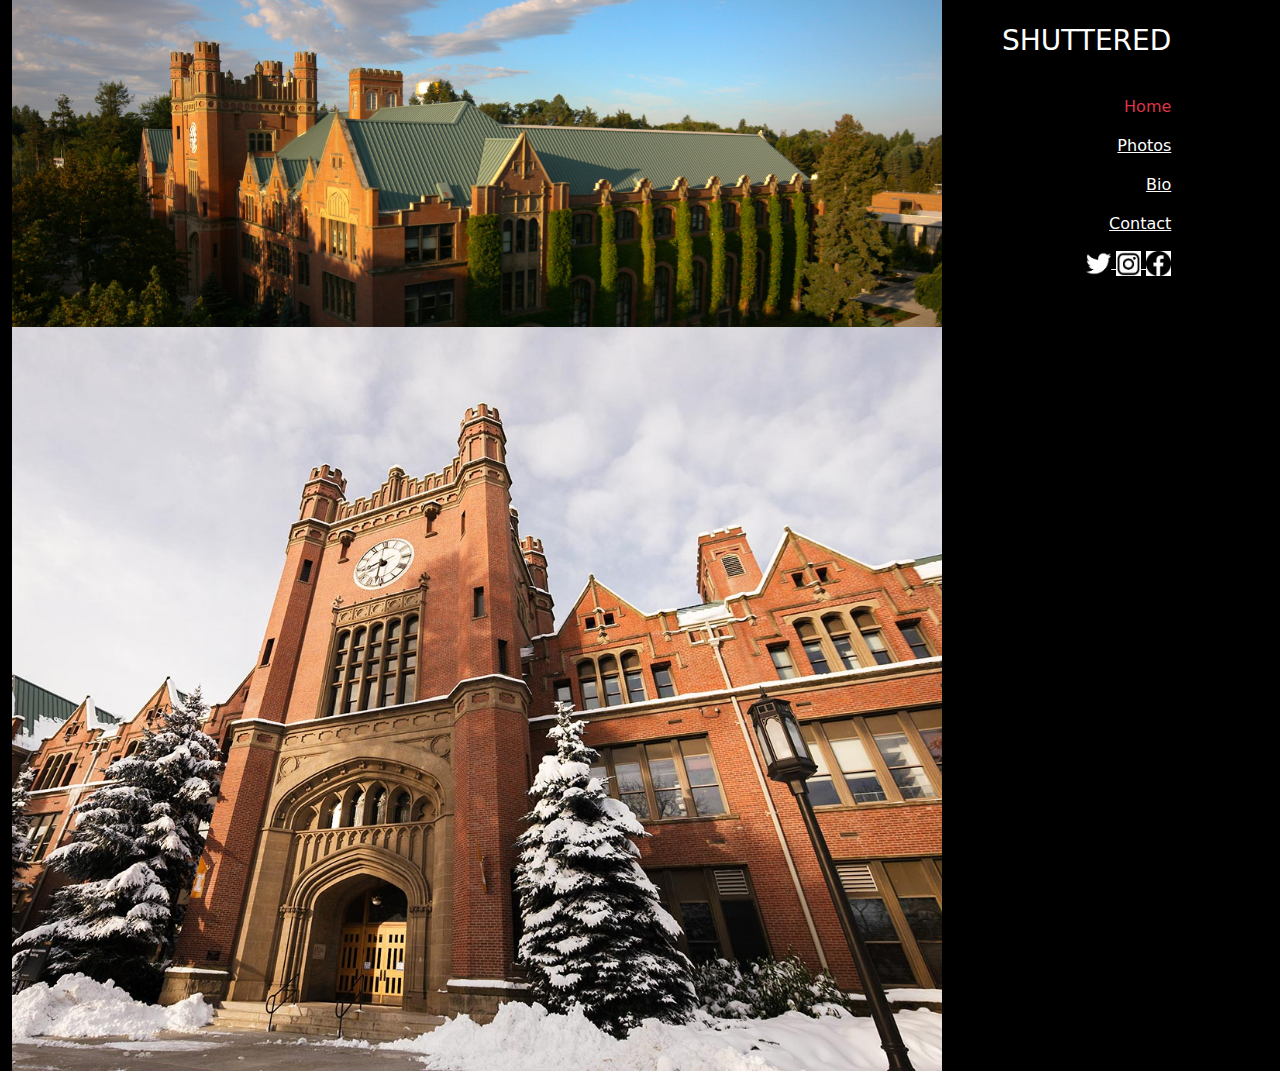
<file: index.html>
<!DOCTYPE  html>
<html>
<head>
	<title>Homepage</title>
	<link href="https://cdn.jsdelivr.net/npm/bootstrap@5.3.3/dist/css/bootstrap.min.css" rel="stylesheet">
	<link rel="stylesheet" href="style.css">
	<script src="https://cdn.jsdelivr.net/npm/bootstrap@5.3.3/dist/js/bootstrap.bundle.min.js"></script>
	<meta name="viewport" content="width=device-width, initial-scale=1">
</head>


<body>

<div class="row">
	<div class="col-lg-9"> 
			<img class="container-lg" src="admin-facade.jpg">
			<img class="container-lg" src="admin-winter.jpg">
	</div>
	
	<div class="col-sm-2 menu"> 
		<br>
		<h3>SHUTTERED </h2>
		<br>
		<p class="link text-danger"> Home </p>
		<p class="link"><a href="photos.html"> Photos </a></p>
		<p class="link"><a href="bio.html"> Bio </a></p>
		<p class="link"><a href="contact.html"> Contact </a></p>
		<p class="link">
			<a href="https://twitter.com" target="_blank"> <img src="twitter.png" alt="twitter link" width="25px"> </a>  
			<a href="https://instagram.com" target="_blank"> <img src="instagram.png" alt="instagram link" width="25px"> </a>
			<a href="https://facebook.com" target="_blank"> <img src="facebook.png" alt="facebook link" width="25px"> </a>
		</p>
	</div>
</div>

</body>


</html>
</file>
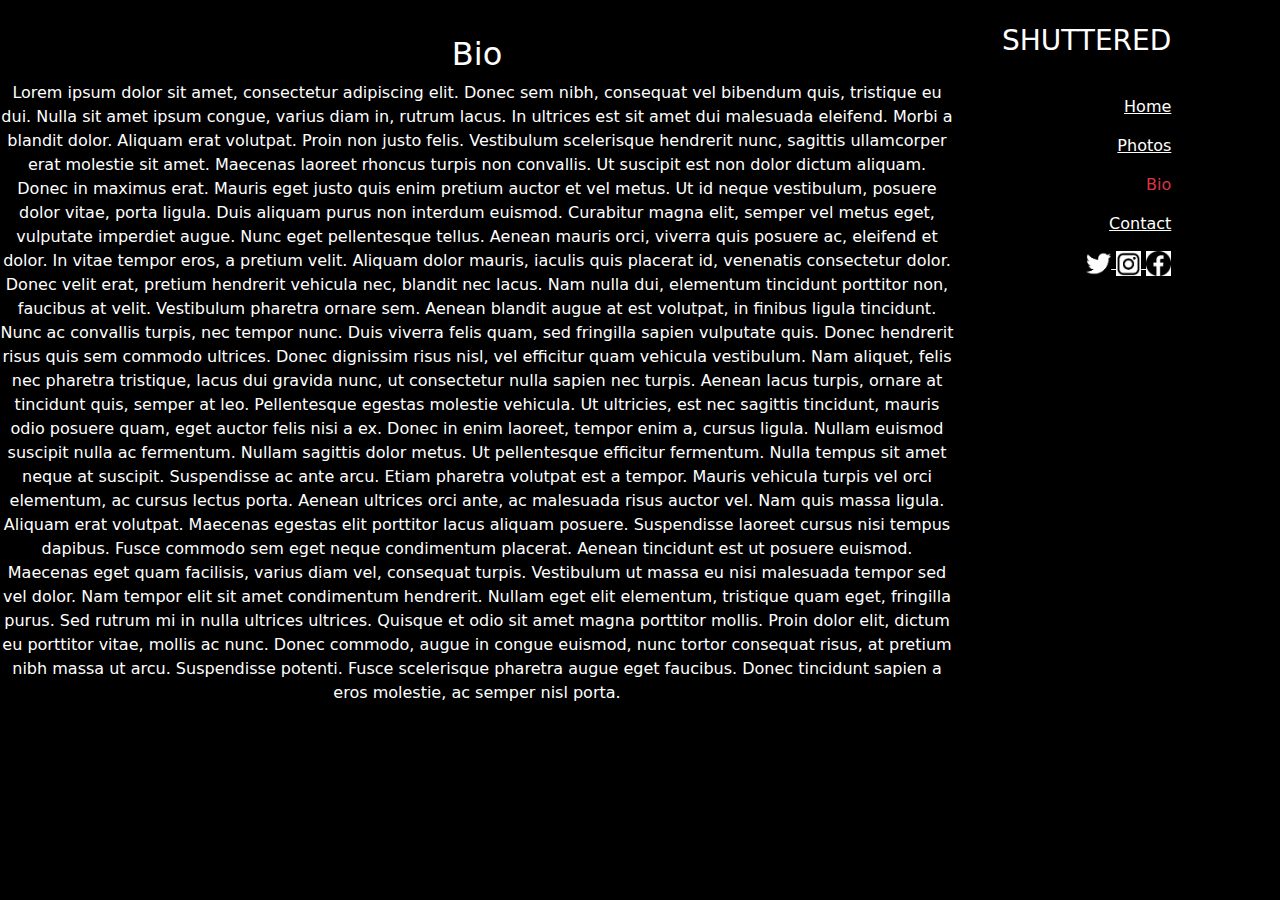
<file: bio.html>
<!DOCTYPE  html>
<html>
<head>
	<title>Bio</title>
	<link href="https://cdn.jsdelivr.net/npm/bootstrap@5.3.3/dist/css/bootstrap.min.css" rel="stylesheet">
	<link rel="stylesheet" href="style.css">
	<script src="https://cdn.jsdelivr.net/npm/bootstrap@5.3.3/dist/js/bootstrap.bundle.min.js"></script>
	<meta name="viewport" content="width=device-width, initial-scale=1">
</head>


<body>

<div class="row">
	<div class="col-lg-9 mainbody"> 
		<h2>Bio</h2>
		<p>
			Lorem ipsum dolor sit amet, consectetur adipiscing elit. Donec sem nibh, consequat vel bibendum quis, tristique eu dui. Nulla sit amet ipsum congue, varius diam in, rutrum lacus. In ultrices est sit amet dui malesuada eleifend. Morbi a blandit dolor. Aliquam erat volutpat. Proin non justo felis. Vestibulum scelerisque hendrerit nunc, sagittis ullamcorper erat molestie sit amet. Maecenas laoreet rhoncus turpis non convallis. Ut suscipit est non dolor dictum aliquam. Donec in maximus erat. Mauris eget justo quis enim pretium auctor et vel metus. Ut id neque vestibulum, posuere dolor vitae, porta ligula. Duis aliquam purus non interdum euismod. Curabitur magna elit, semper vel metus eget, vulputate imperdiet augue. Nunc eget pellentesque tellus. Aenean mauris orci, viverra quis posuere ac, eleifend et dolor. In vitae tempor eros, a pretium velit. Aliquam dolor mauris, iaculis quis placerat id, venenatis consectetur dolor. Donec velit erat, pretium hendrerit vehicula nec, blandit nec lacus. Nam nulla dui, elementum tincidunt porttitor non, faucibus at velit. Vestibulum pharetra ornare sem. Aenean blandit augue at est volutpat, in finibus ligula tincidunt. Nunc ac convallis turpis, nec tempor nunc. Duis viverra felis quam, sed fringilla sapien vulputate quis. Donec hendrerit risus quis sem commodo ultrices. Donec dignissim risus nisl, vel efficitur quam vehicula vestibulum. Nam aliquet, felis nec pharetra tristique, lacus dui gravida nunc, ut consectetur nulla sapien nec turpis. Aenean lacus turpis, ornare at tincidunt quis, semper at leo. Pellentesque egestas molestie vehicula. Ut ultricies, est nec sagittis tincidunt, mauris odio posuere quam, eget auctor felis nisi a ex. Donec in enim laoreet, tempor enim a, cursus ligula. Nullam euismod suscipit nulla ac fermentum. Nullam sagittis dolor metus. Ut pellentesque efficitur fermentum. Nulla tempus sit amet neque at suscipit. Suspendisse ac ante arcu. Etiam pharetra volutpat est a tempor. Mauris vehicula turpis vel orci elementum, ac cursus lectus porta. Aenean ultrices orci ante, ac malesuada risus auctor vel. Nam quis massa ligula. Aliquam erat volutpat. Maecenas egestas elit porttitor lacus aliquam posuere. Suspendisse laoreet cursus nisi tempus dapibus. Fusce commodo sem eget neque condimentum placerat. Aenean tincidunt est ut posuere euismod. Maecenas eget quam facilisis, varius diam vel, consequat turpis. Vestibulum ut massa eu nisi malesuada tempor sed vel dolor. Nam tempor elit sit amet condimentum hendrerit. Nullam eget elit elementum, tristique quam eget, fringilla purus. Sed rutrum mi in nulla ultrices ultrices. Quisque et odio sit amet magna porttitor mollis. Proin dolor elit, dictum eu porttitor vitae, mollis ac nunc. Donec commodo, augue in congue euismod, nunc tortor consequat risus, at pretium nibh massa ut arcu. Suspendisse potenti. Fusce scelerisque pharetra augue eget faucibus. Donec tincidunt sapien a eros molestie, ac semper nisl porta. 
		<p>
	</div>
	
	<div class="col-sm-2 menu"> 
		<br>
		<h3>SHUTTERED </h2>
		<br>
		<p class="link"><a href="index.html"> Home </a></p>
		<p class="link"><a href="photos.html"> Photos </a></p>
		<p class="link text-danger"> Bio </p>
		<p class="link"><a href="contact.html"> Contact </a></p>
		<p class="link">
			<a href="https://twitter.com" target="_blank"> <img src="twitter.png" alt="twitter link" width="25px"> </a>  
			<a href="https://instagram.com" target="_blank"> <img src="instagram.png" alt="instagram link" width="25px"> </a>
			<a href="https://facebook.com" target="_blank"> <img src="facebook.png" alt="facebook link" width="25px"> </a>
		</p>
	</div>
</div>

</body>


</html>
</file>
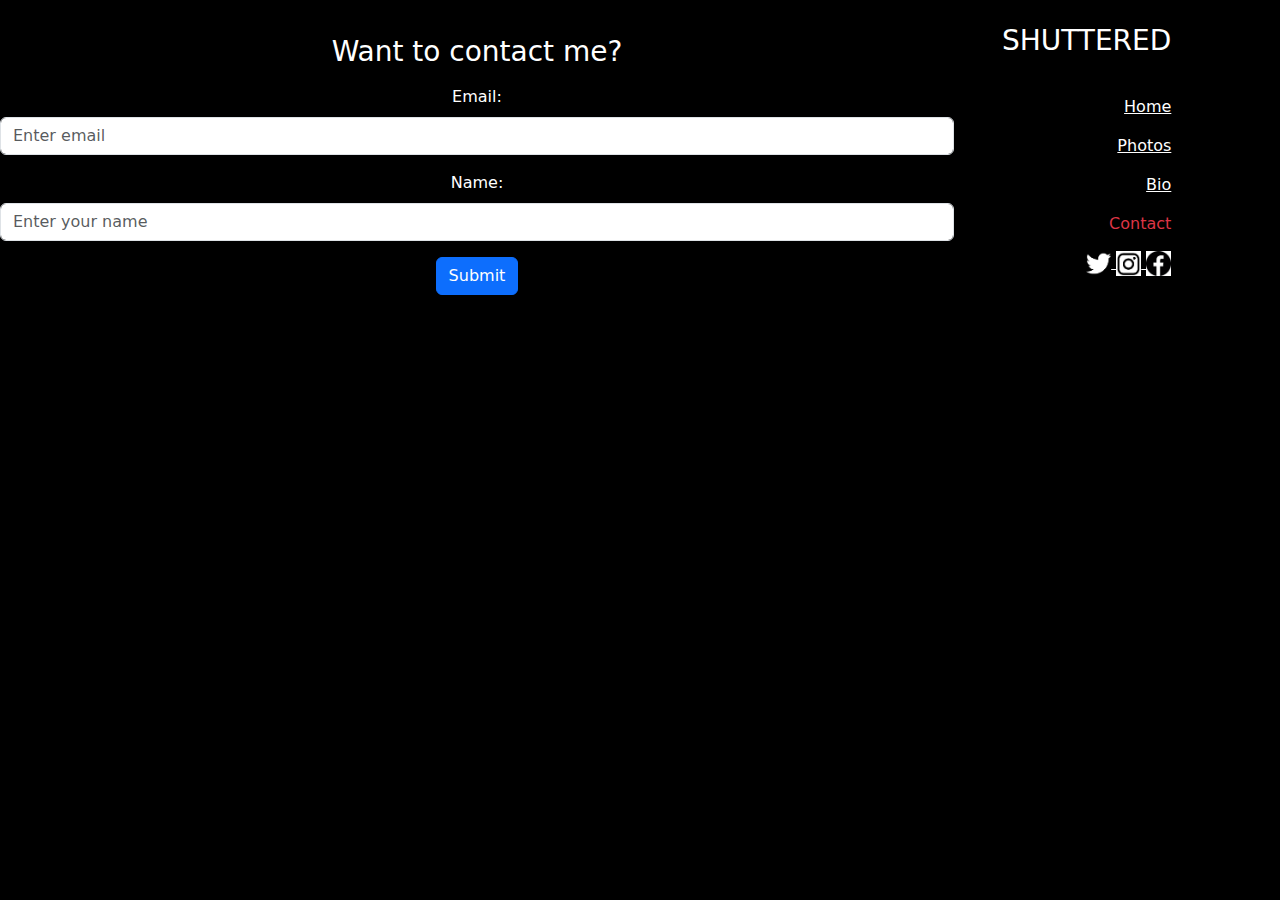
<file: contact.html>
<!DOCTYPE  html>
<html>
<head>
	<title>Contact</title>
	<link href="https://cdn.jsdelivr.net/npm/bootstrap@5.3.3/dist/css/bootstrap.min.css" rel="stylesheet">
	<link rel="stylesheet" href="style.css">
	<script src="https://cdn.jsdelivr.net/npm/bootstrap@5.3.3/dist/js/bootstrap.bundle.min.js"></script>
	<meta name="viewport" content="width=device-width, initial-scale=1">
</head>


<body>

<div class = "row">
	<div class="col-lg-9 mainbody"> 
		<h3> Want to contact me? </h3>
		<form>
			<div class="mb-3 mt-3">
				<label for="email" class="form-label container-lg">Email:</label>
				<input type="email" class="form-control" id="email" placeholder="Enter email" name="email">
			</div>
			<div class="mb-3 mt-3">
				<label for="name" class="form-label container-lg">Name:</label>
				<input type="name" class="form-control" id="name" placeholder="Enter your name" name="name">
			</div>
			<button type="submit" class="btn btn-primary">Submit</button>
		</form> 
	</div>
	
	<div class="col-sm-2 menu"> 
		<br>
		<h3>SHUTTERED </h2>
		<br>
		<p class="link"><a href="index.html"> Home </a></p>
		<p class="link"><a href="photos.html"> Photos </a></p>
		<p class="link"><a href="bio.html"> Bio </a></p>
		<p class="link text-danger"> Contact </p>
		<p class="link">
			<a href="https://twitter.com" target="_blank"> <img src="twitter.png" alt="twitter link" width="25px"> </a>  
			<a href="https://instagram.com" target="_blank"> <img src="instagram.png" alt="instagram link" width="25px"> </a>
			<a href="https://facebook.com" target="_blank"> <img src="facebook.png" alt="facebook link" width="25px"> </a>
		</p>
	</div>
</div>

</body>


</html>
</file>
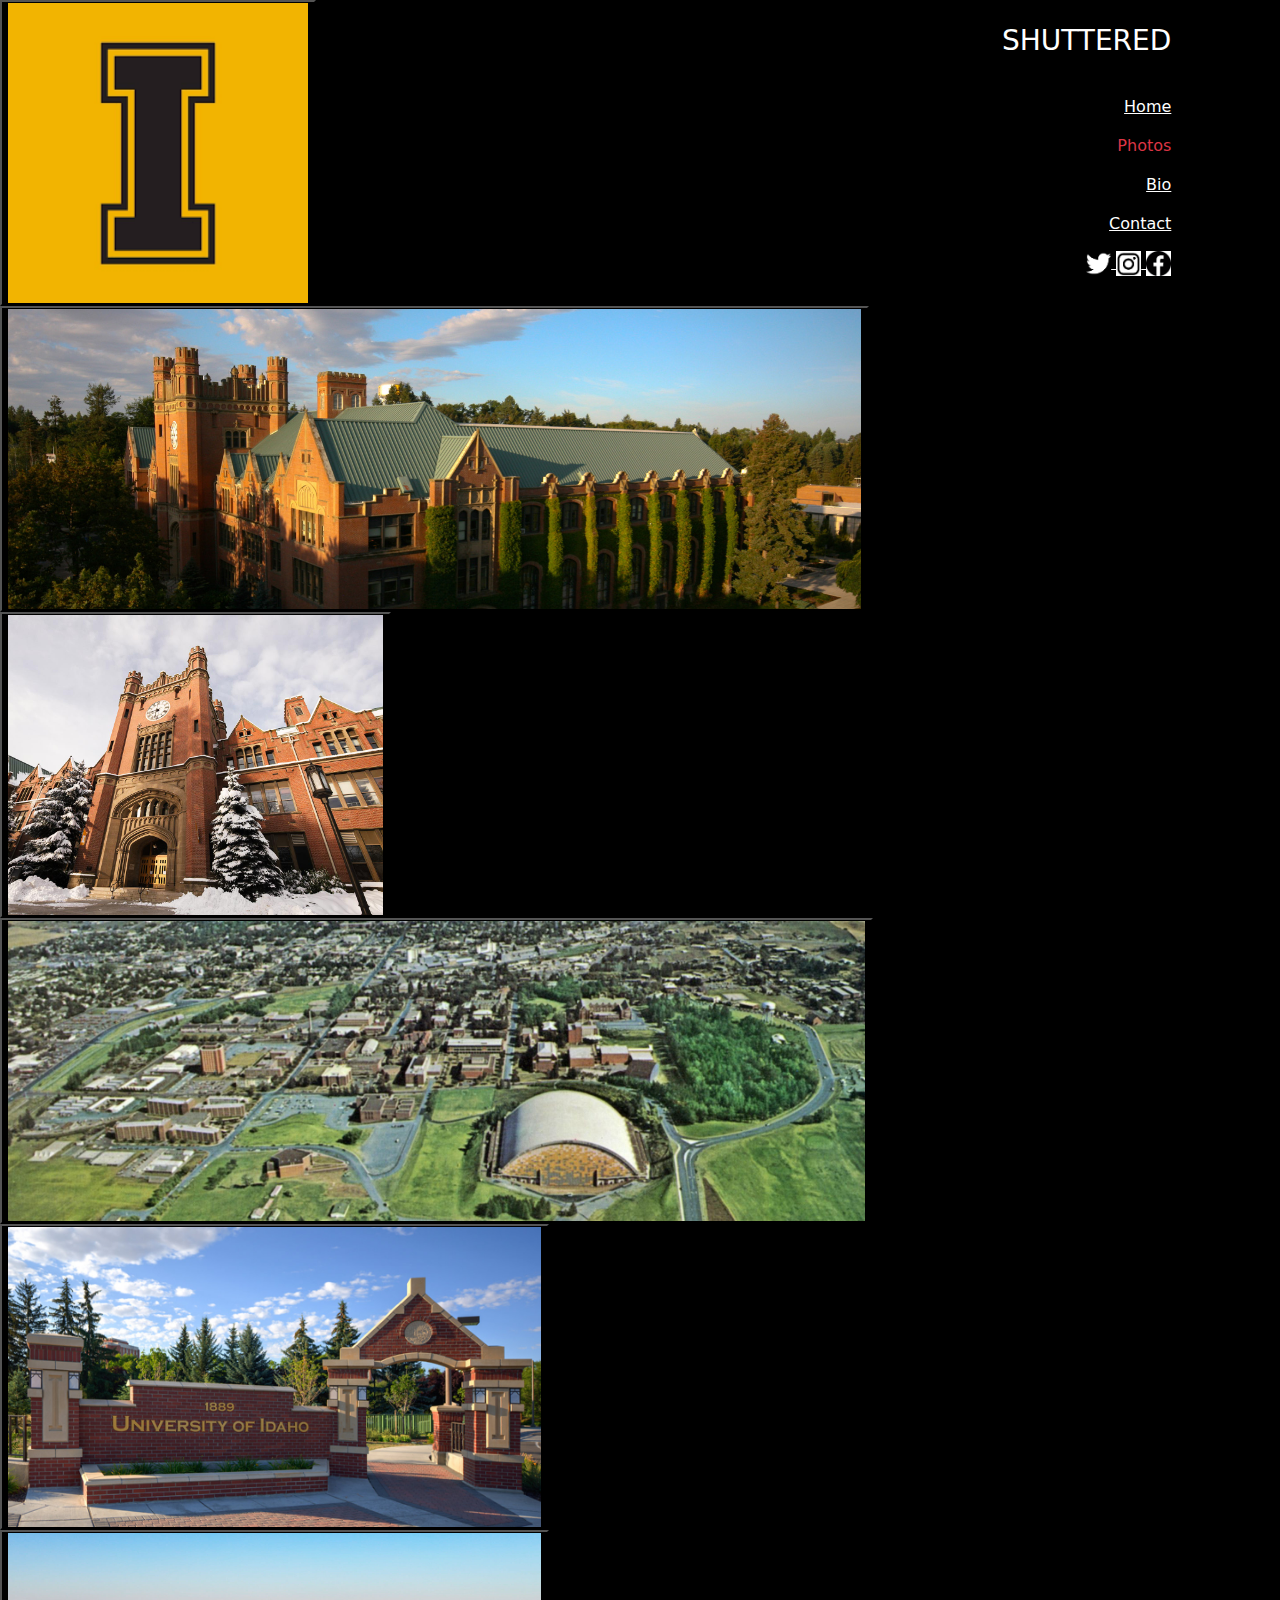
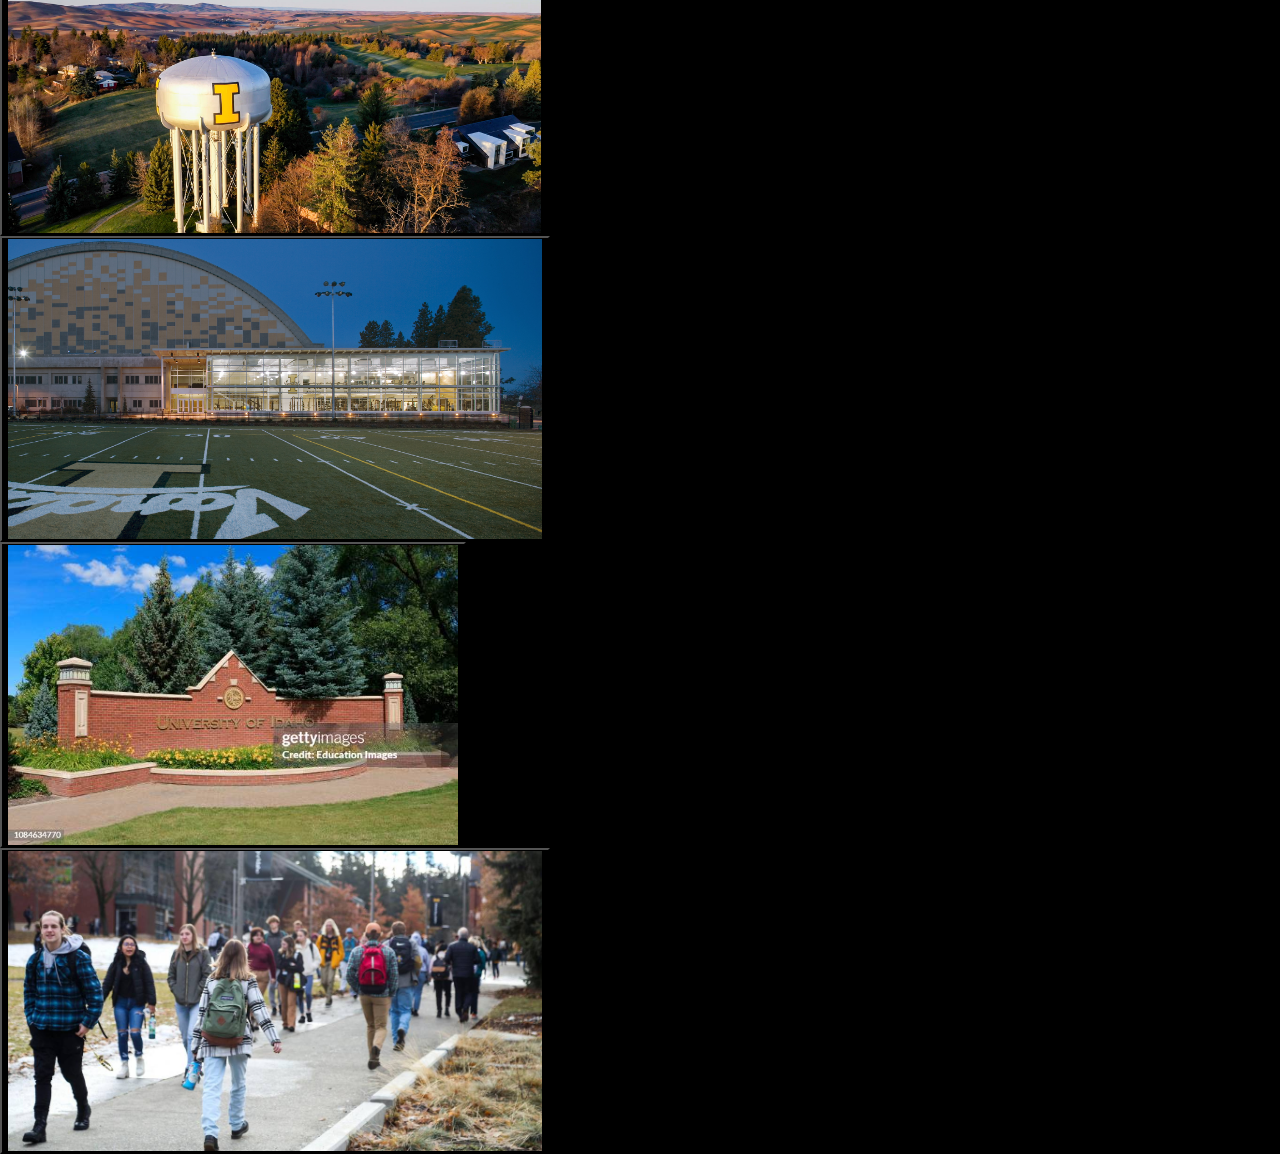
<file: photos.html>
<!DOCTYPE  html>
<html>
<head>
	<title>Photos</title>
	<link href="https://cdn.jsdelivr.net/npm/bootstrap@5.3.3/dist/css/bootstrap.min.css" rel="stylesheet">
	<link rel="stylesheet" href="style.css">
	<script src="https://cdn.jsdelivr.net/npm/bootstrap@5.3.3/dist/js/bootstrap.bundle.min.js"></script>
	<meta name="viewport" content="width=device-width, initial-scale=1">
</head>


<body>

<div class="row">
	<div class="col-lg-9"> 
		<button type="button" data-bs-toggle="modal" data-bs-target="#img1"> <img src="logo.png" height="300px"> </button>
		<button type="button" data-bs-toggle="modal" data-bs-target="#img2"> <img src="admin-facade.jpg" height="300px"> </button>
		<button type="button" data-bs-toggle="modal" data-bs-target="#img3"> <img src="admin-winter.jpg" height="300px"> </button>
		<button type="button" data-bs-toggle="modal" data-bs-target="#img4"> <img src="moscowUofI.jpg" height="300px"> </button>
		<button type="button" data-bs-toggle="modal" data-bs-target="#img5"> <img src="uofi.jpg" height="300px"> </button>
		<button type="button" data-bs-toggle="modal" data-bs-target="#img6"> <img src="watertower.jpg" height="300px"> </button>
		<button type="button" data-bs-toggle="modal" data-bs-target="#img7"> <img src="athleticcenter.jpg" height="300px"> </button>
		<button type="button" data-bs-toggle="modal" data-bs-target="#img8"> <img src="bigsign.jpg" height="300px"> </button>
		<button type="button" data-bs-toggle="modal" data-bs-target="#img9"> <img src="people.jpg" height="300px"> </button>
	</div>
	
	<div class="col-sm-2 menu"> 
		<br>
		<h3>SHUTTERED </h2>
		<br>
		<p class="link"><a href="index.html"> Home </a></p>
		<p class="link text-danger"> Photos </p>
		<p class="link"><a href="bio.html"> Bio </a></p>
		<p class="link"><a href="contact.html"> Contact </a></p>
		<p class="link">
			<a href="https://twitter.com" target="_blank"> <img src="twitter.png" alt="twitter link" width="25px"> </a>  
			<a href="https://instagram.com" target="_blank"> <img src="instagram.png" alt="instagram link" width="25px"> </a>
			<a href="https://facebook.com" target="_blank"> <img src="facebook.png" alt="facebook link" width="25px"> </a>
		</p>
	</div>
</div>

<div class="modal" id="img1">
	<div class="modal-dialog">
		<div class="modal-content">
			<div class="modal-header"><button type="button" class="btn btn-danger" data-bs-dismiss="modal">Close</button></div>
			<div class="modal-body"> <img src="logo.png" class="container-fluid"> </div>
		</div>
	</div>
</div>
<div class="modal" id="img2">
	<div class="modal-dialog">
		<div class="modal-content">
			<div class="modal-header"><button type="button" class="btn btn-danger" data-bs-dismiss="modal">Close</button></div>
			<div class="modal-body"> <img src="admin-facade.jpg" class="container-fluid"> </div>
		</div>
	</div>
</div>
<div class="modal" id="img3">
	<div class="modal-dialog">
		<div class="modal-content">
			<div class="modal-header"><button type="button" class="btn btn-danger" data-bs-dismiss="modal">Close</button></div>
			<div class="modal-body"> <img src="admin-winter.jpg" class="container-fluid"> </div>
		</div>
	</div>
</div>
<div class="modal" id="img4">
	<div class="modal-dialog">
		<div class="modal-content">
			<div class="modal-header"><button type="button" class="btn btn-danger" data-bs-dismiss="modal">Close</button></div>
			<div class="modal-body"> <img src="moscowUofI.jpg" class="container-fluid"> </div>
		</div>
	</div>
</div>
<div class="modal" id="img5">
	<div class="modal-dialog">
		<div class="modal-content">
			<div class="modal-header"><button type="button" class="btn btn-danger" data-bs-dismiss="modal">Close</button></div>
			<div class="modal-body"> <img src="uofi.jpg" class="container-fluid"> </div>
		</div>
	</div>
</div>
<div class="modal" id="img6">
	<div class="modal-dialog">
		<div class="modal-content">
			<div class="modal-header"><button type="button" class="btn btn-danger" data-bs-dismiss="modal">Close</button></div>
			<div class="modal-body"> <img src="watertower.jpg" class="container-fluid"> </div>
		</div>
	</div>
</div>
<div class="modal" id="img7">
	<div class="modal-dialog">
		<div class="modal-content">
			<div class="modal-header"><button type="button" class="btn btn-danger" data-bs-dismiss="modal">Close</button></div>
			<div class="modal-body"> <img src="athleticcenter.jpg" class="container-fluid"> </div>
		</div>
	</div>
</div>
<div class="modal" id="img8">
	<div class="modal-dialog">
		<div class="modal-content">
			<div class="modal-header"><button type="button" class="btn btn-danger" data-bs-dismiss="modal">Close</button></div>
			<div class="modal-body"> <img src="bigsign.jpg" class="container-fluid"> </div>
		</div>
	</div>
</div>
<div class="modal" id="img9">
	<div class="modal-dialog">
		<div class="modal-content">
			<div class="modal-header"><button type="button" class="btn btn-danger" data-bs-dismiss="modal">Close</button></div>
			<div class="modal-body"> <img src="people.jpg" class="container-fluid"> </div>
		</div>
	</div>
</div>

</body>


</html>
</file>
<file: style.css>
*{
	background-color: black;
	color: white;
}
.mainbody{
	margin-top: 35px;
	text-align: center;
}

.menu{
	text-align: right;
}

p.link{
	margin-top: 5px;
	margin-bottom: 15px;
}

a{
	color: white;
}
</file>
